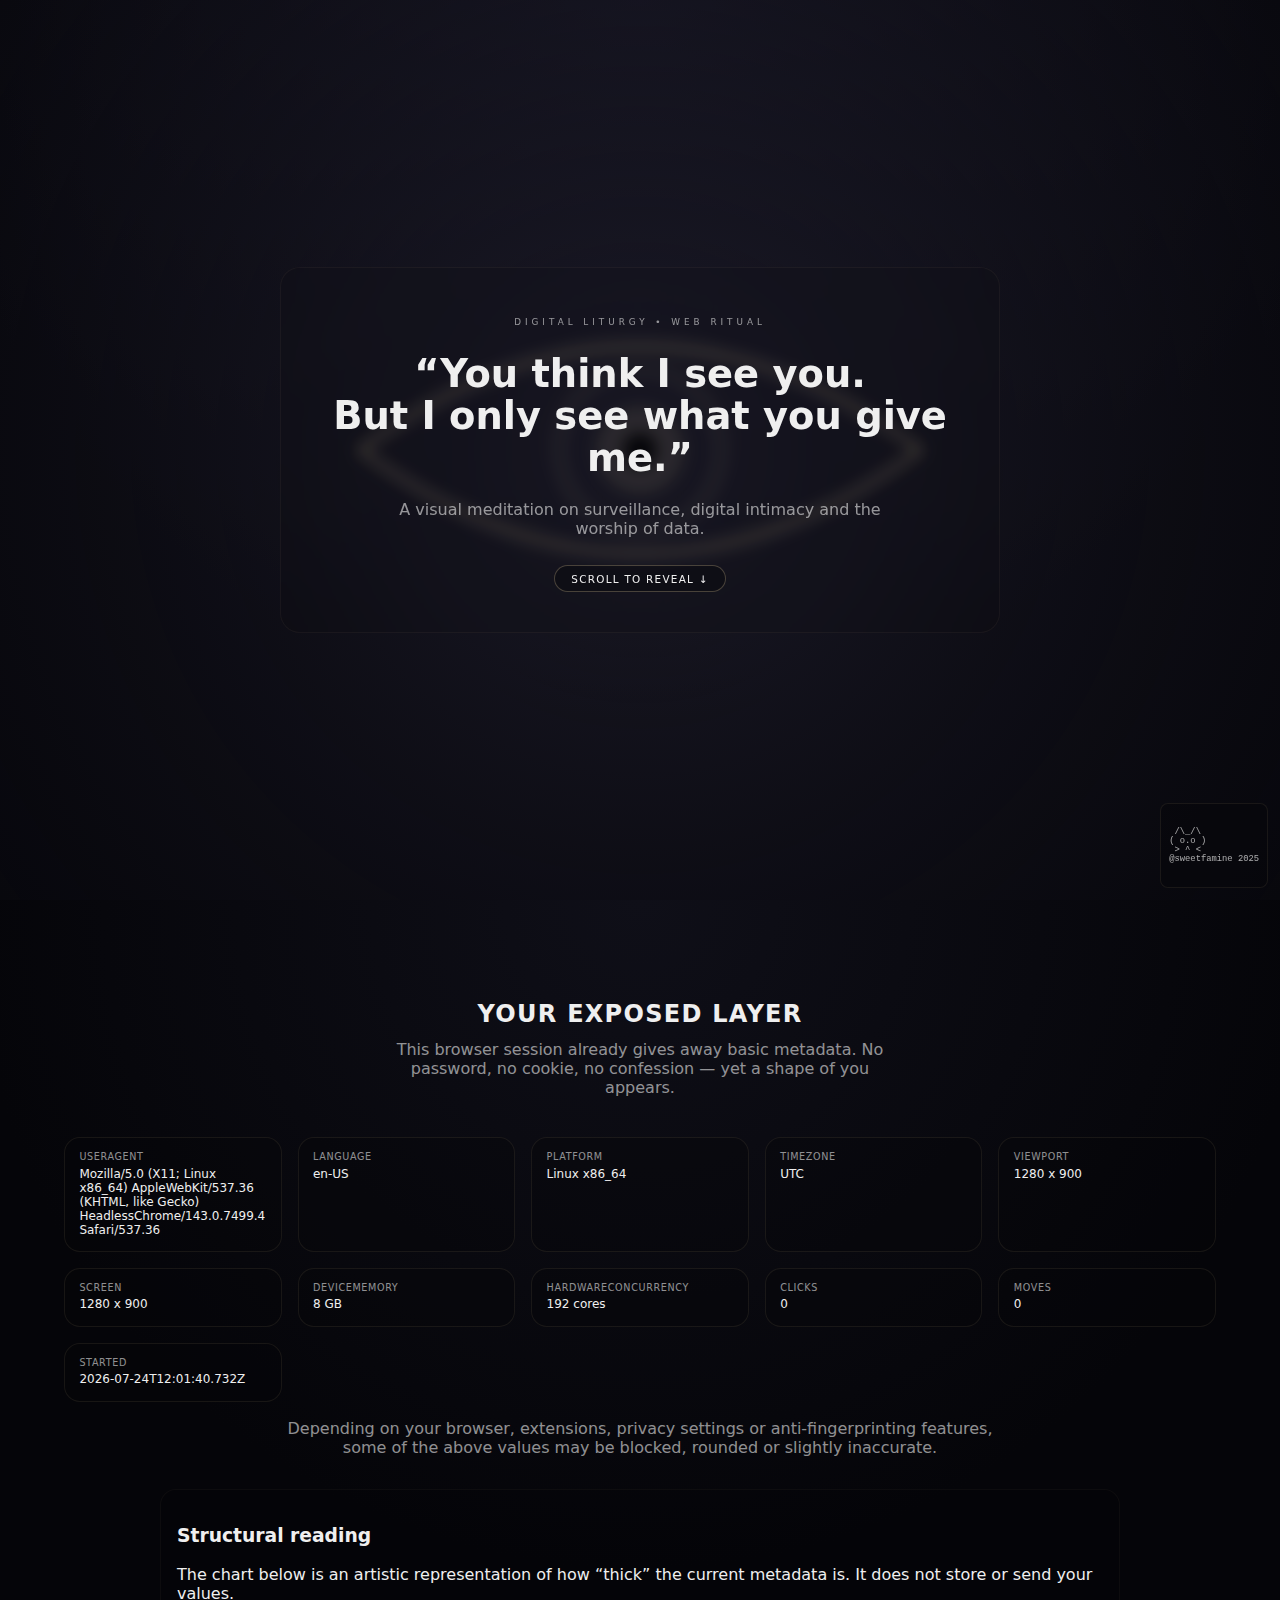
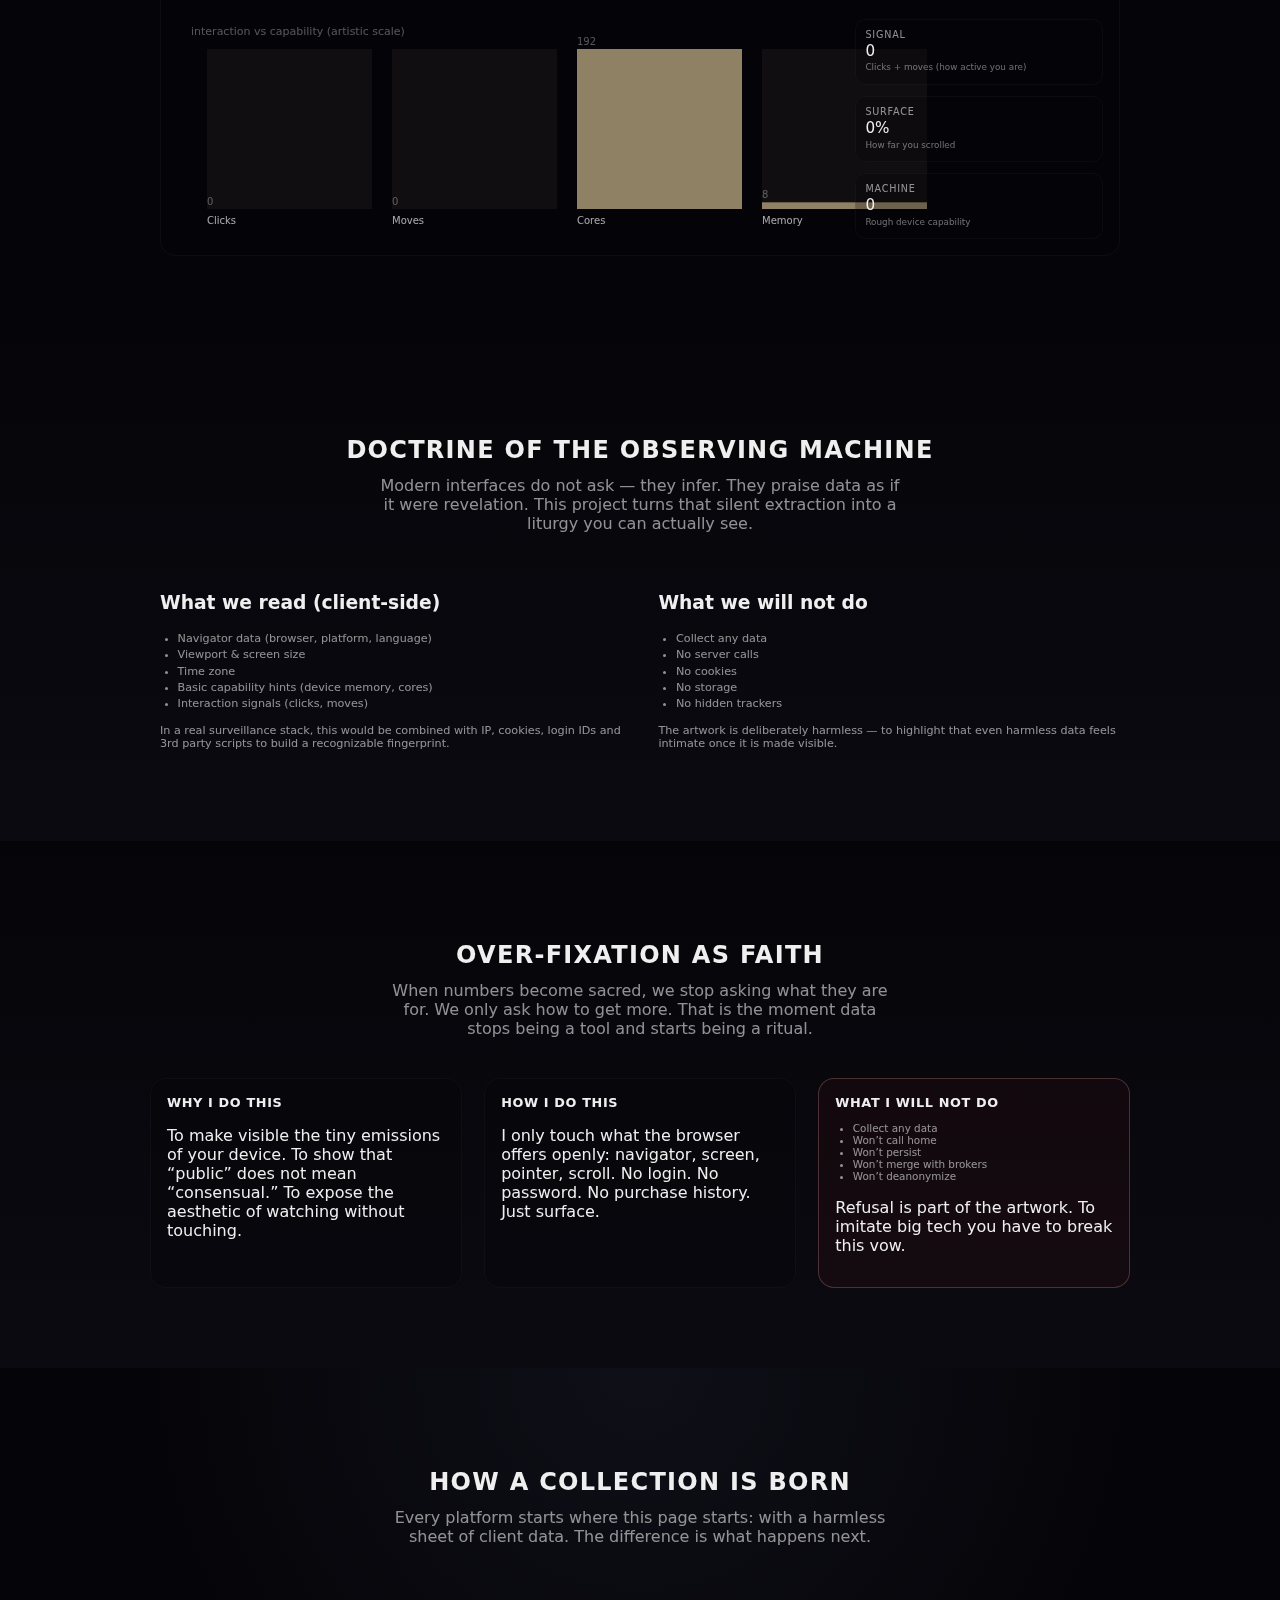
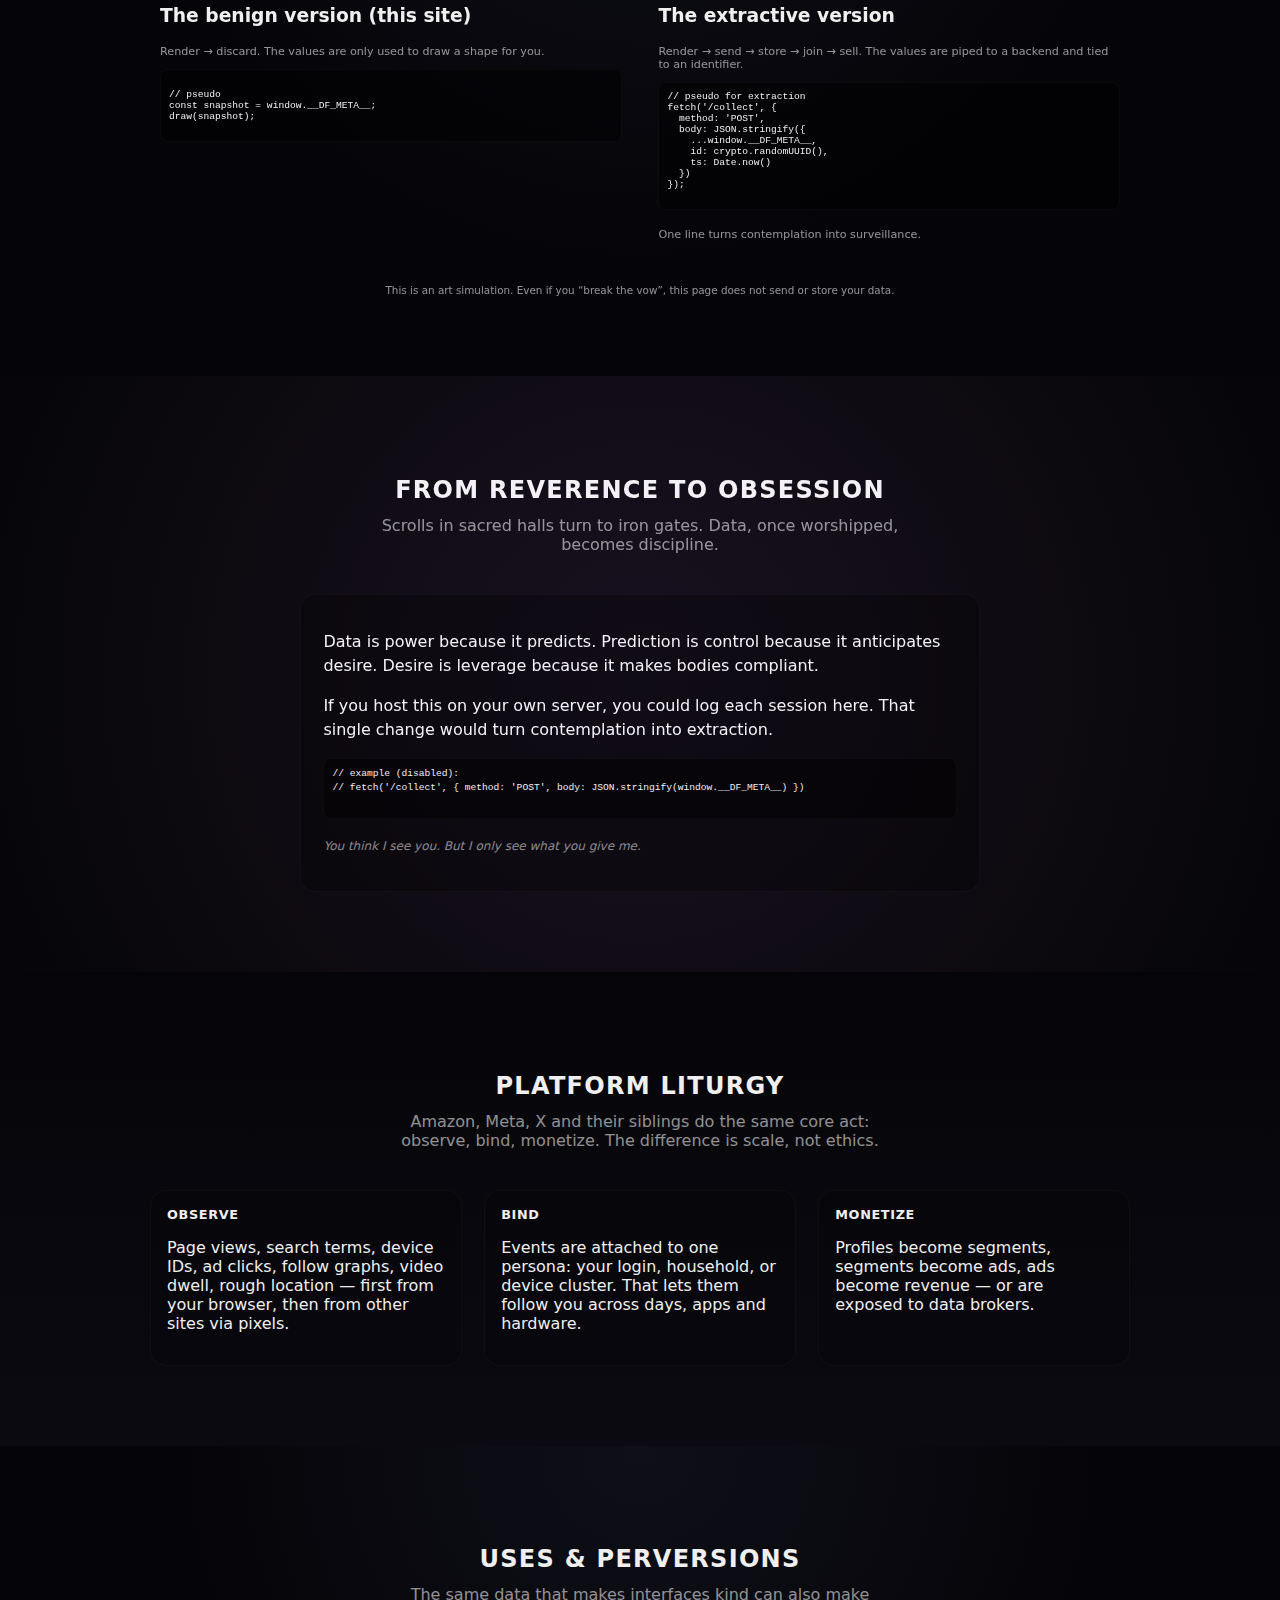
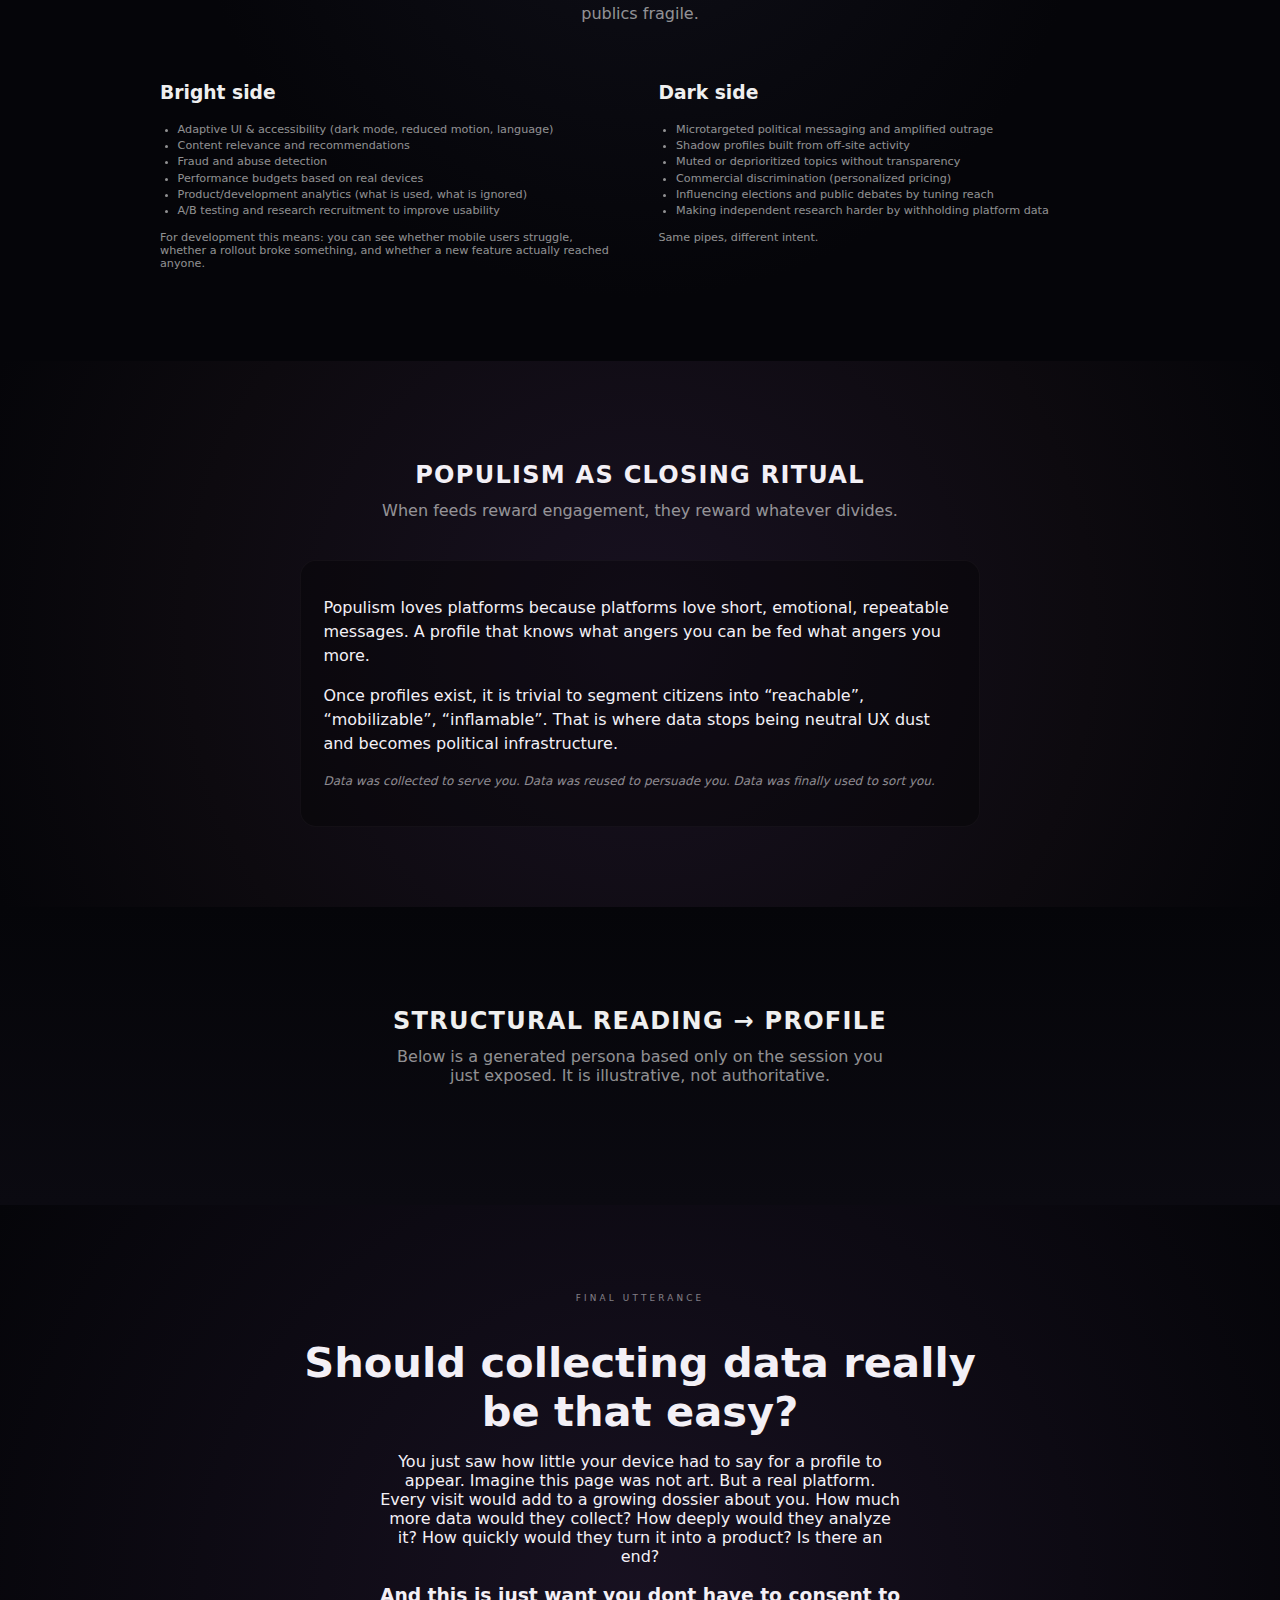
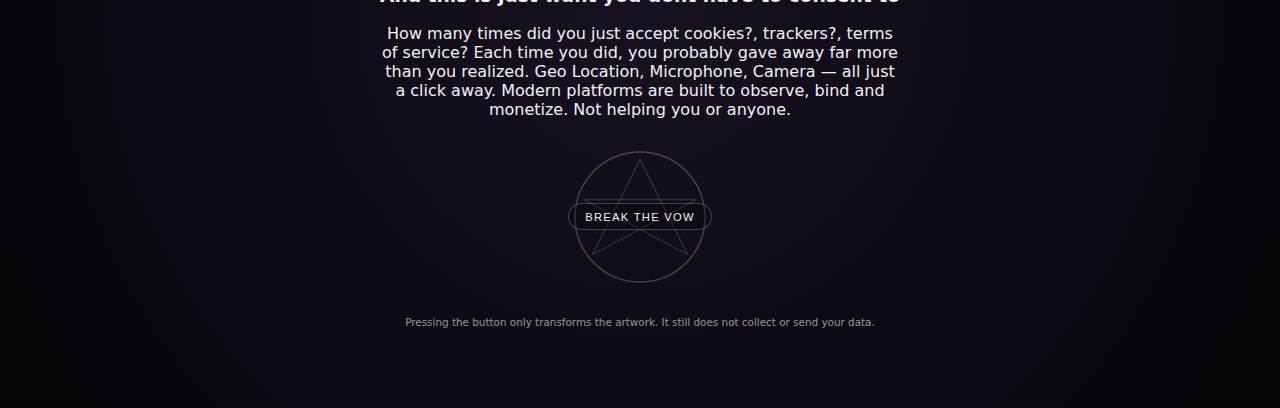
<file: index.html>
<!DOCTYPE html>
<html lang="en">
<head>
  <meta charset="UTF-8" />
  <title>Digital Liturgy ·  The Ritual of Observation</title>
  <meta name="viewport" content="width=device-width, initial-scale=1.0" />
  <link rel="stylesheet" href="styles.css" />
</head>
<body>
  <!-- hero / eye -->
  <header id="hero">
    <canvas id="eye-canvas" aria-hidden="true"></canvas>
    <div class="hero-content">
      <p class="hero-kicker">Digital Liturgy • web ritual</p>
      <h1>“You think I see you.<br>But I only see what you give me.”</h1>
      <p class="hero-sub">
        A visual meditation on surveillance, digital intimacy and the worship of data.
      </p>
      <a href="Digital Liturgy" class="hero-scroll">scroll to reveal ↓</a>
    </div>
  </header>

  <main>
    <!-- exposed data sheet -->
    <section id="Digital Liturgy" class="section section-light">
      <div class="section-header">
        <h2>Your exposed layer</h2>
        <p>
          This browser session already gives away basic metadata. No password, no cookie, no confession —
          yet a shape of you appears.
        </p>
      </div>

      <div id="data-grid" class="data-grid">
        <!-- script.js produces the data-grid-->
      </div>

      <!-- disclaimer, Its just a art project -->
      <p class="small exposed-note">
        Depending on your browser, extensions, privacy settings or anti-fingerprinting features,
        some of the above values may be blocked, rounded or slightly inaccurate.
      </p>

      <!-- showing the data-masses that are collected with a stylised graphic
       also extendet with each new data point -->
      <div class="viz-wrap">
        <h3>Structural reading</h3>
        <p class="small">
          The chart below is an artistic representation of how “thick” the current metadata is.
          It does not store or send your values.
        </p>
        <div class="viz-row">
          <canvas id="data-viz" width="800" height="220"></canvas>
          <div class="viz-keys">
            <div class="viz-key" id="key-signal">
              <span class="vk-title">Signal</span>
              <span class="vk-value">0</span>
              <span class="vk-desc">Clicks + moves (how active you are)</span>
            </div>
            <div class="viz-key" id="key-surface">
              <span class="vk-title">Surface</span>
              <span class="vk-value">0%</span>
              <span class="vk-desc">How far you scrolled</span>
            </div>
            <div class="viz-key" id="key-machine">
              <span class="vk-title">Machine</span>
              <span class="vk-value">0</span>
              <span class="vk-desc">Rough device capability</span>
            </div>
          </div>
        </div>
      </div>
    </section>

    <!-- Doctrine; Why am i doig this and how -->
    <section id="explanation" class="section section-mid">
      <div class="section-header">
        <h2>Doctrine of the observing machine</h2>
        <p>
          Modern interfaces do not ask — they infer. They praise data as if it were revelation.
          This project turns that silent extraction into a liturgy you can actually see.
        </p>
      </div>
      <div class="two-col">
        <div>
          <h3>What we read (client-side)</h3>
          <ul>
            <li>Navigator data (browser, platform, language)</li>
            <li>Viewport &amp; screen size</li>
            <li>Time zone</li>
            <li>Basic capability hints (device memory, cores)</li>
            <li>Interaction signals (clicks, moves)</li>
          </ul>
          <p class="small">
            In a real surveillance stack, this would be combined with IP, cookies, login IDs and 3rd party scripts
            to build a recognizable fingerprint.
          </p>
        </div>
        <div>
          <h3>What we will not do</h3>
          <ul>
            <li>Collect any data</li>
            <li>No server calls</li>
            <li>No cookies</li>
            <li>No storage</li>
            <li>No hidden trackers</li>
          </ul>
          <p class="small">
            The artwork is deliberately harmless — to highlight that even harmless data feels intimate
            once it is made visible.
          </p>
        </div>
      </div>
    </section>

    <!-- Over Fixation as faith, showing how data went from helping to just collecting -->
    <section id="data-faith" class="section section-mid">
      <div class="section-header">
        <h2>Over-fixation as faith</h2>
        <p>
          When numbers become sacred, we stop asking what they are for. We only ask how to get more.
          That is the moment data stops being a tool and starts being a ritual.
        </p>
      </div>
      <div class="doctrine-grid">
        <article class="doctrine-card">
          <h3>Why I do this</h3>
          <p>
            To make visible the tiny emissions of your device. To show that “public” does not mean “consensual.”
            To expose the aesthetic of watching without touching.
          </p>
        </article>
        <article class="doctrine-card">
          <h3>How I do this</h3>
          <p>
            I only touch what the browser offers openly: navigator, screen, pointer, scroll.
            No login. No password. No purchase history. Just surface.
          </p>
        </article>
        <article class="doctrine-card doctrine-danger">
          <h3>What I will not do</h3>
          <ul>
            <li>Collect any data</li>
            <li>Won’t call home</li>
            <li>Won’t persist</li>
            <li>Won’t merge with brokers</li>
            <li>Won’t deanonymize</li>
          </ul>
          <p class="small">
            Refusal is part of the artwork. To imitate big tech you have to break this vow.
          </p>
        </article>
      </div>
    </section>

    <!-- how a collection is born, at the example of a big socialmedia company -->
    <section id="collection" class="section section-light">
      <div id="vow-banner" class="vow-banner hidden">
        ⚠️ The vow is broken. Observation has become extraction. (This is still an art simulation; no data is sent.)
      </div>

      <div class="section-header">
        <h2>How a collection is born</h2>
        <p>
          Every platform starts where this page starts: with a harmless sheet of client data.
          The difference is what happens next.
        </p>
      </div>
      <div class="two-col">
        <div>
          <h3 id="benign-title">The benign version (this site)</h3>
          <p class="small" id="benign-desc">
            Render → discard. The values are only used to draw a shape for you.
          </p>
          <pre class="code-block" id="code-snippet">
            <!-- pseudo code for theroreticall extraction-->
// pseudo
const snapshot = window.__DF_META__;
draw(snapshot);
          </pre>
        </div>
        <div>
          <h3 id="extractive-title">The extractive version</h3>
          <p class="small" id="extractive-desc">
            Render → send → store → join → sell. The values are piped to a backend and tied to an identifier.
          </p>
          <pre class="code-block" id="extractive-code">
// pseudo for extraction
fetch('/collect', {
  method: 'POST',
  body: JSON.stringify({
    ...window.__DF_META__,
    id: crypto.randomUUID(),
    ts: Date.now()
  })
});
          </pre>
          <p class="small">
            One line turns contemplation into surveillance.
          </p>
        </div>
      </div>

      <!-- art disclaimer; I do not track or do anything -->
      <p id="art-disclaimer" class="small art-disclaimer">
        This is an art simulation. Even if you “break the vow”, this page does not send or store your data.
      </p>
    </section>

    <!-- From reverence to obsession;the change in mentality -->
    <section id="descent" class="section section-dark">
      <div class="section-header">
        <h2>From reverence to obsession</h2>
        <p>
          Scrolls in sacred halls turn to iron gates.
          Data, once worshipped, becomes discipline.
        </p>
      </div>
      <div class="gothic-block">
        <p>
          Data is power because it predicts.
          Prediction is control because it anticipates desire.
          Desire is leverage because it makes bodies compliant.
        </p>
        <p class="small">
          If you host this on your own server, you could log each session here.
          That single change would turn contemplation into extraction.
        </p>
        <pre class="code-block">
// example (disabled):
// fetch('/collect', { method: 'POST', body: JSON.stringify(window.__DF_META__) })
        </pre>
        <p class="foot">
          You think I see you.
          But I only see what you give me.
        </p>
      </div>
    </section>

    <!-- platform liturgy, data as a faith and obsession-->
    <section id="platforms" class="section section-mid">
      <div class="section-header">
        <h2>Platform liturgy</h2>
        <p>
          Amazon, Meta, X and their siblings do the same core act: observe, bind, monetize.
          The difference is scale, not ethics.
        </p>
      </div>
      <div class="doctrine-grid">
        <article class="doctrine-card">
          <h3>Observe</h3>
          <p class="small">
            Page views, search terms, device IDs, ad clicks, follow graphs, video dwell, rough location —
            first from your browser, then from other sites via pixels.
          </p>
        </article>
        <article class="doctrine-card">
          <h3>Bind</h3>
          <p class="small">
            Events are attached to one persona: your login, household, or device cluster. That lets them follow you
            across days, apps and hardware.
          </p>
        </article>
        <article class="doctrine-card">
          <h3>Monetize</h3>
          <p class="small">
            Profiles become segments, segments become ads, ads become revenue — or are exposed to data brokers.
          </p>
        </article>
      </div>
    </section>

    <!-- uses & perversions -->
    <section id="impact" class="section section-light">
      <div class="section-header">
        <h2>Uses &amp; perversions</h2>
        <p>
          The same data that makes interfaces kind can also make publics fragile.
        </p>
      </div>
      <div class="two-col">
        <div>
          <h3>Bright side</h3>
          <ul>
            <li>Adaptive UI & accessibility (dark mode, reduced motion, language)</li>
            <li>Content relevance and recommendations</li>
            <li>Fraud and abuse detection</li>
            <li>Performance budgets based on real devices</li>
            <li>Product/development analytics (what is used, what is ignored)</li>
            <li>A/B testing and research recruitment to improve usability</li>
          </ul>
          <p class="small">
            For development this means: you can see whether mobile users struggle, whether a rollout broke something,
            and whether a new feature actually reached anyone.
          </p>
        </div>
        <div>
          <h3>Dark side</h3>
          <ul>
            <li>Microtargeted political messaging and amplified outrage</li>
            <li>Shadow profiles built from off-site activity</li>
            <li>Muted or deprioritized topics without transparency</li>
            <li>Commercial discrimination (personalized pricing)</li>
            <li>Influencing elections and public debates by tuning reach</li>
            <li>Making independent research harder by withholding platform data</li>
          </ul>
          <p class="small">
            Same pipes, different intent.
          </p>
        </div>
      </div>
    </section>

    <!-- populismus; data in user & conclusion on modern data collection -->
    <section id="populism" class="section section-dark">
      <div class="section-header">
        <h2>Populism as closing ritual</h2>
        <p>
          When feeds reward engagement, they reward whatever divides.
        </p>
      </div>
      <div class="gothic-block">
        <p>
          Populism loves platforms because platforms love short, emotional, repeatable messages.
          A profile that knows what angers you can be fed what angers you more.
        </p>
        <p>
          Once profiles exist, it is trivial to segment citizens into “reachable”, “mobilizable”, “inflamable”.
          That is where data stops being neutral UX dust and becomes political infrastructure.
        </p>
        <p class="foot">
          Data was collected to serve you.
          Data was reused to persuade you.
          Data was finally used to sort you.
        </p>
      </div>
    </section>

    <!-- structual reading → creating a simple user profile -->
    <section id="profile" class="section section-mid">
      <div class="section-header">
        <h2>Structural reading → profile</h2>
        <p class="small">
          Below is a generated persona based only on the session you just exposed. It is illustrative, not authoritative.
        </p>
      </div>
      <div id="profile-grid" class="profile-grid">
        <!-- user profile generated by the script.js -->
      </div>
    </section>

    <!-- coda / the ending -->
    <section id="coda" class="section section-dark coda-section">
      <div class="coda-inner">
        <p class="coda-kicker">final utterance</p>
        <h2>Should collecting data really be that easy?</h2>
        <p class="small">
          You just saw how little your device had to say for a profile to appear.
          Imagine this page was not art. But a real platform. Every visit would add to a growing dossier about you.
          How much more data would they collect? How deeply would they analyze it?
          How quickly would they turn it into a product? Is there an end?
        </p>
        <h3> And this is just want you dont have to consent to</h3>
        <p class="small">
          How many times did you just accept cookies?, trackers?, terms of service?
          Each time you did, you probably gave away far more than you realized.

          Geo Location, Microphone, Camera — all just a click away.
          Modern platforms are built to observe, bind and monetize. Not helping you or anyone.
        </p>
      </div>

      <!-- break the vow; breaking the thin layer of security -->
      <div class="vow-ritual" aria-label="ritual toggle">
        <div class="vow-sigil">
          <svg class="sigil-lines" viewBox="0 0 120 120" aria-hidden="true">
            <circle cx="60" cy="60" r="52" stroke="rgba(249,225,167,0.25)" stroke-width="1.2" fill="none" />
            <path d="M22 90 L60 14 L98 90 L15 46 H105 Z"
                  stroke="rgba(249,225,167,0.15)" stroke-width="1.1" fill="none" />
          </svg>
          <button id="break-vow" class="vow-btn"> Break the vow</button>
        </div>
      </div>
      <p class="small art-disclaimer" style="margin-top:1.5rem;">
        Pressing the button only transforms the artwork. It still does not collect or send your data.
      </p>
    </section>
  </main>

  <!-- follower eye -->
  <canvas id="follower-eye" width="140" height="140" aria-hidden="true"></canvas>

  <!-- s.f watermark -->
  <div class="df-watermark" aria-label="artist watermark">
    <pre id="wm-cat"> /\_/\
( o.o )
 > ^ <
@sweetfamine 2025</pre>
  </div>

  <script src="script.js"></script>
</body>
</html>
</file>
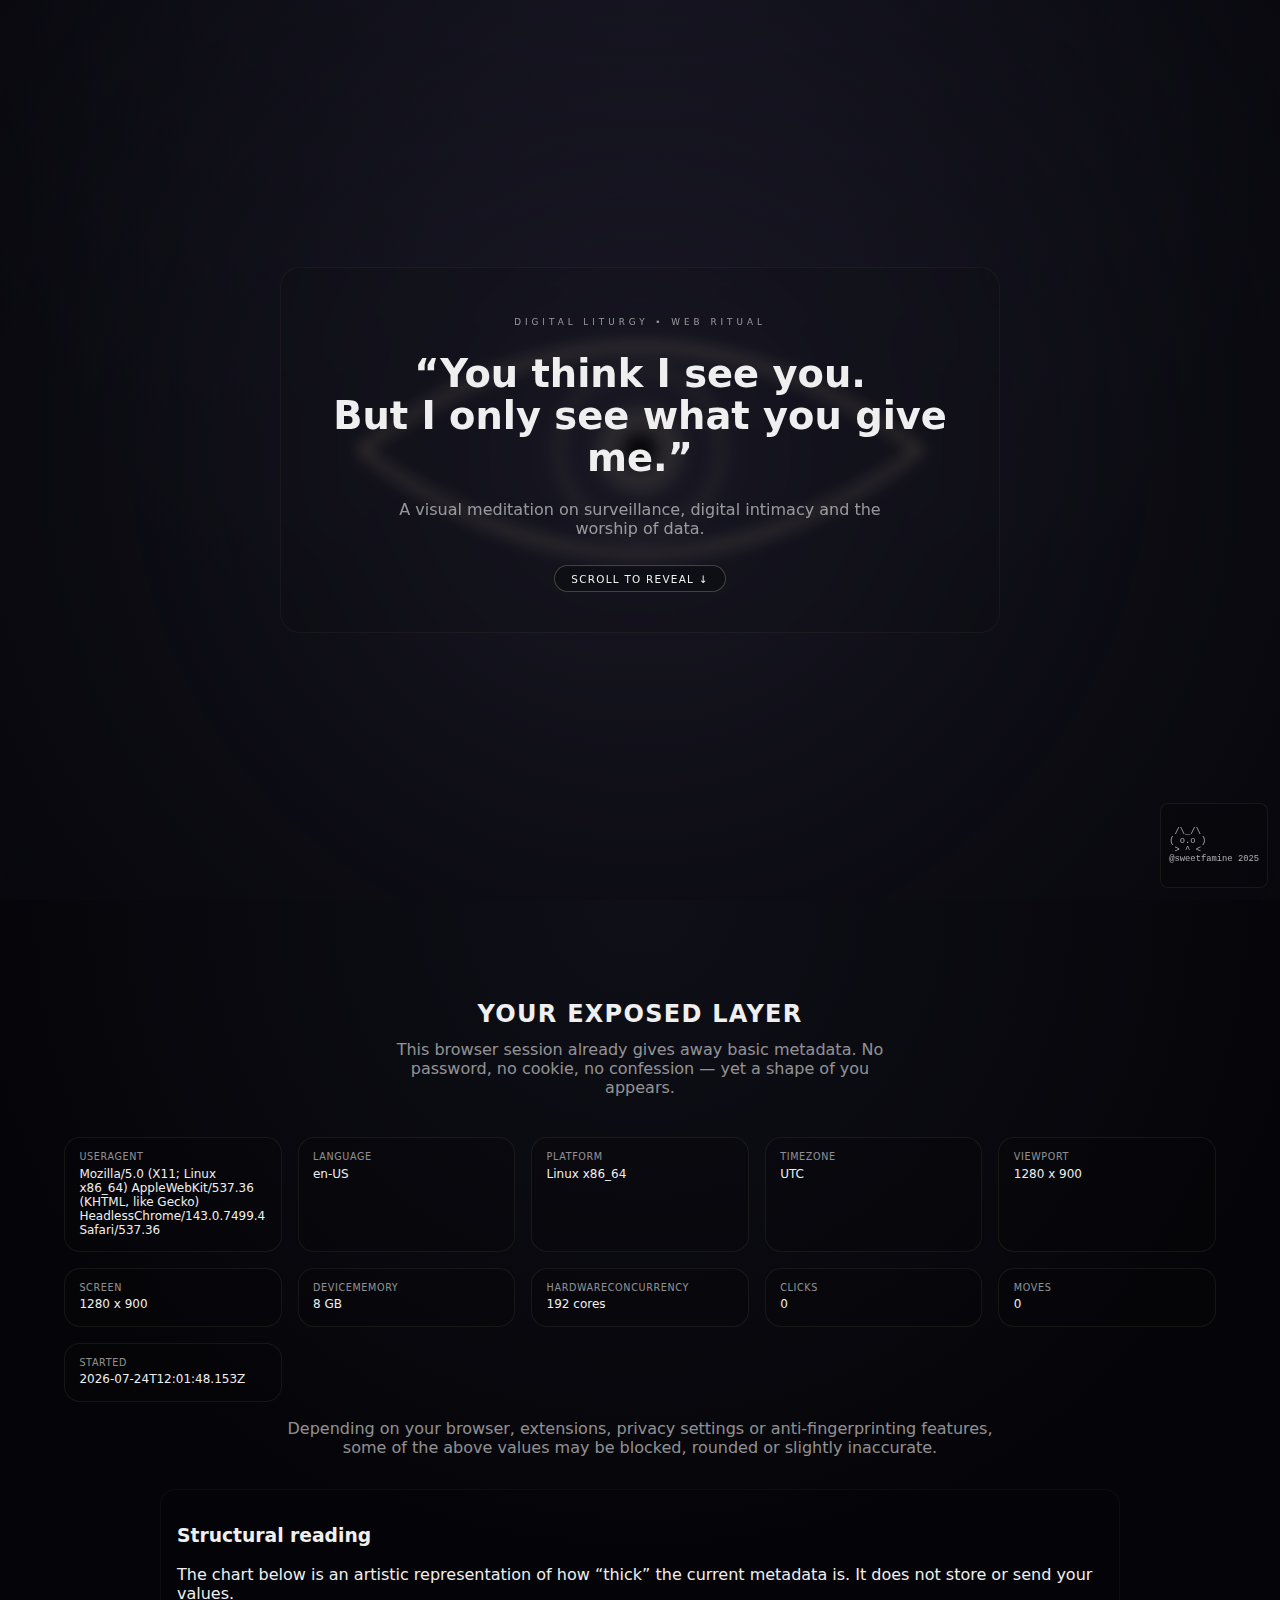
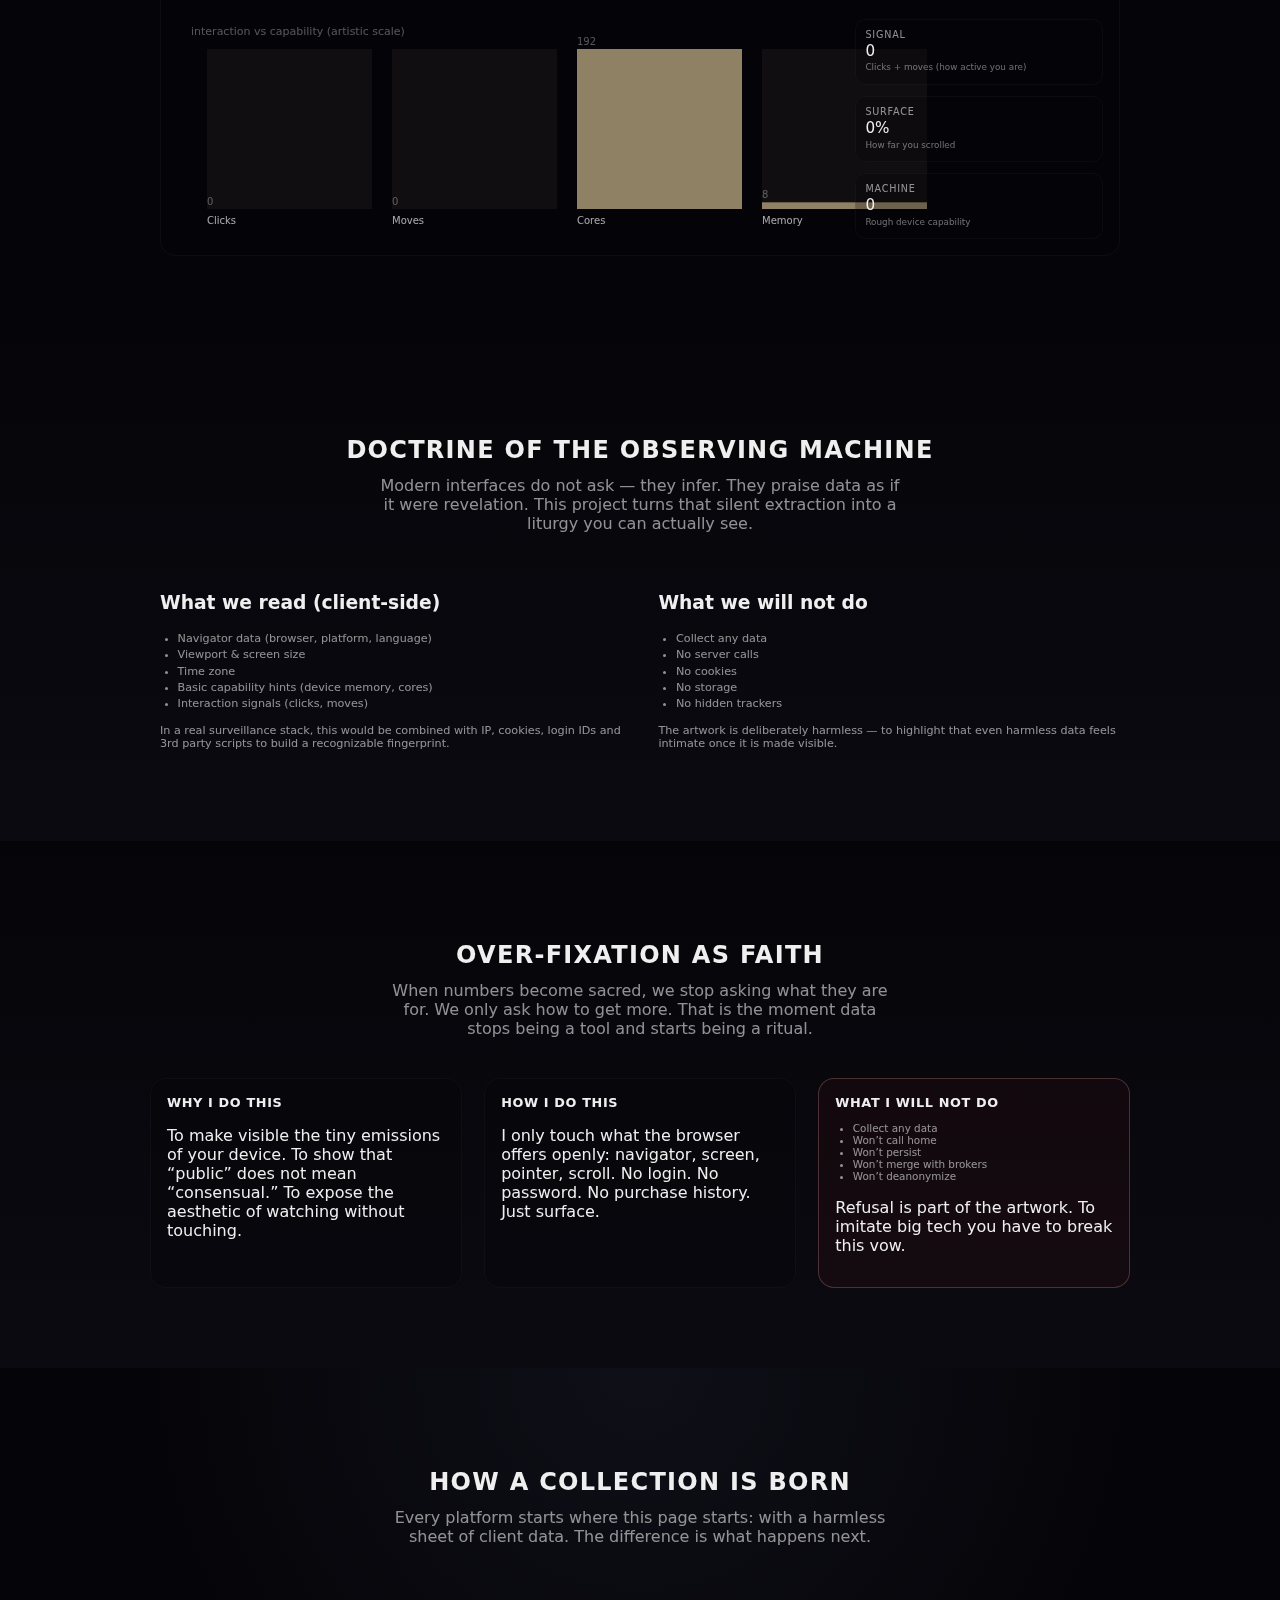
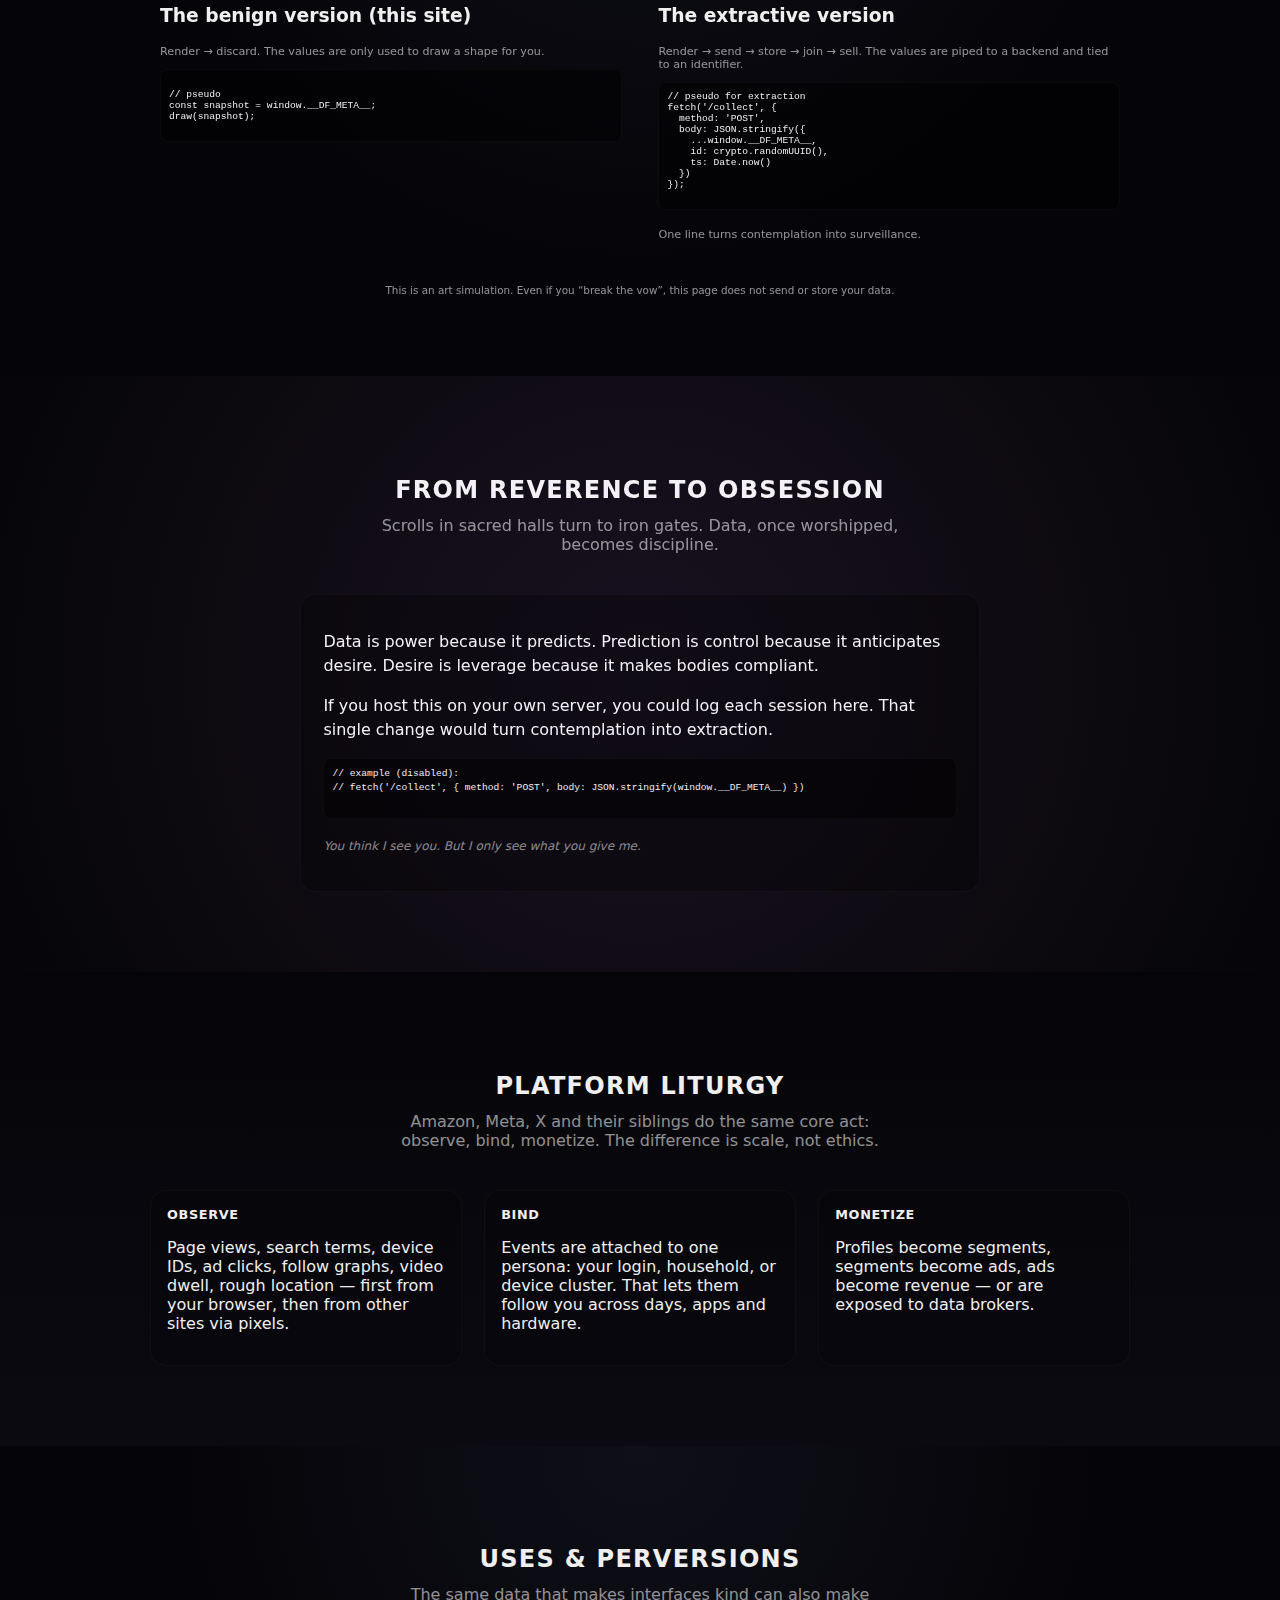
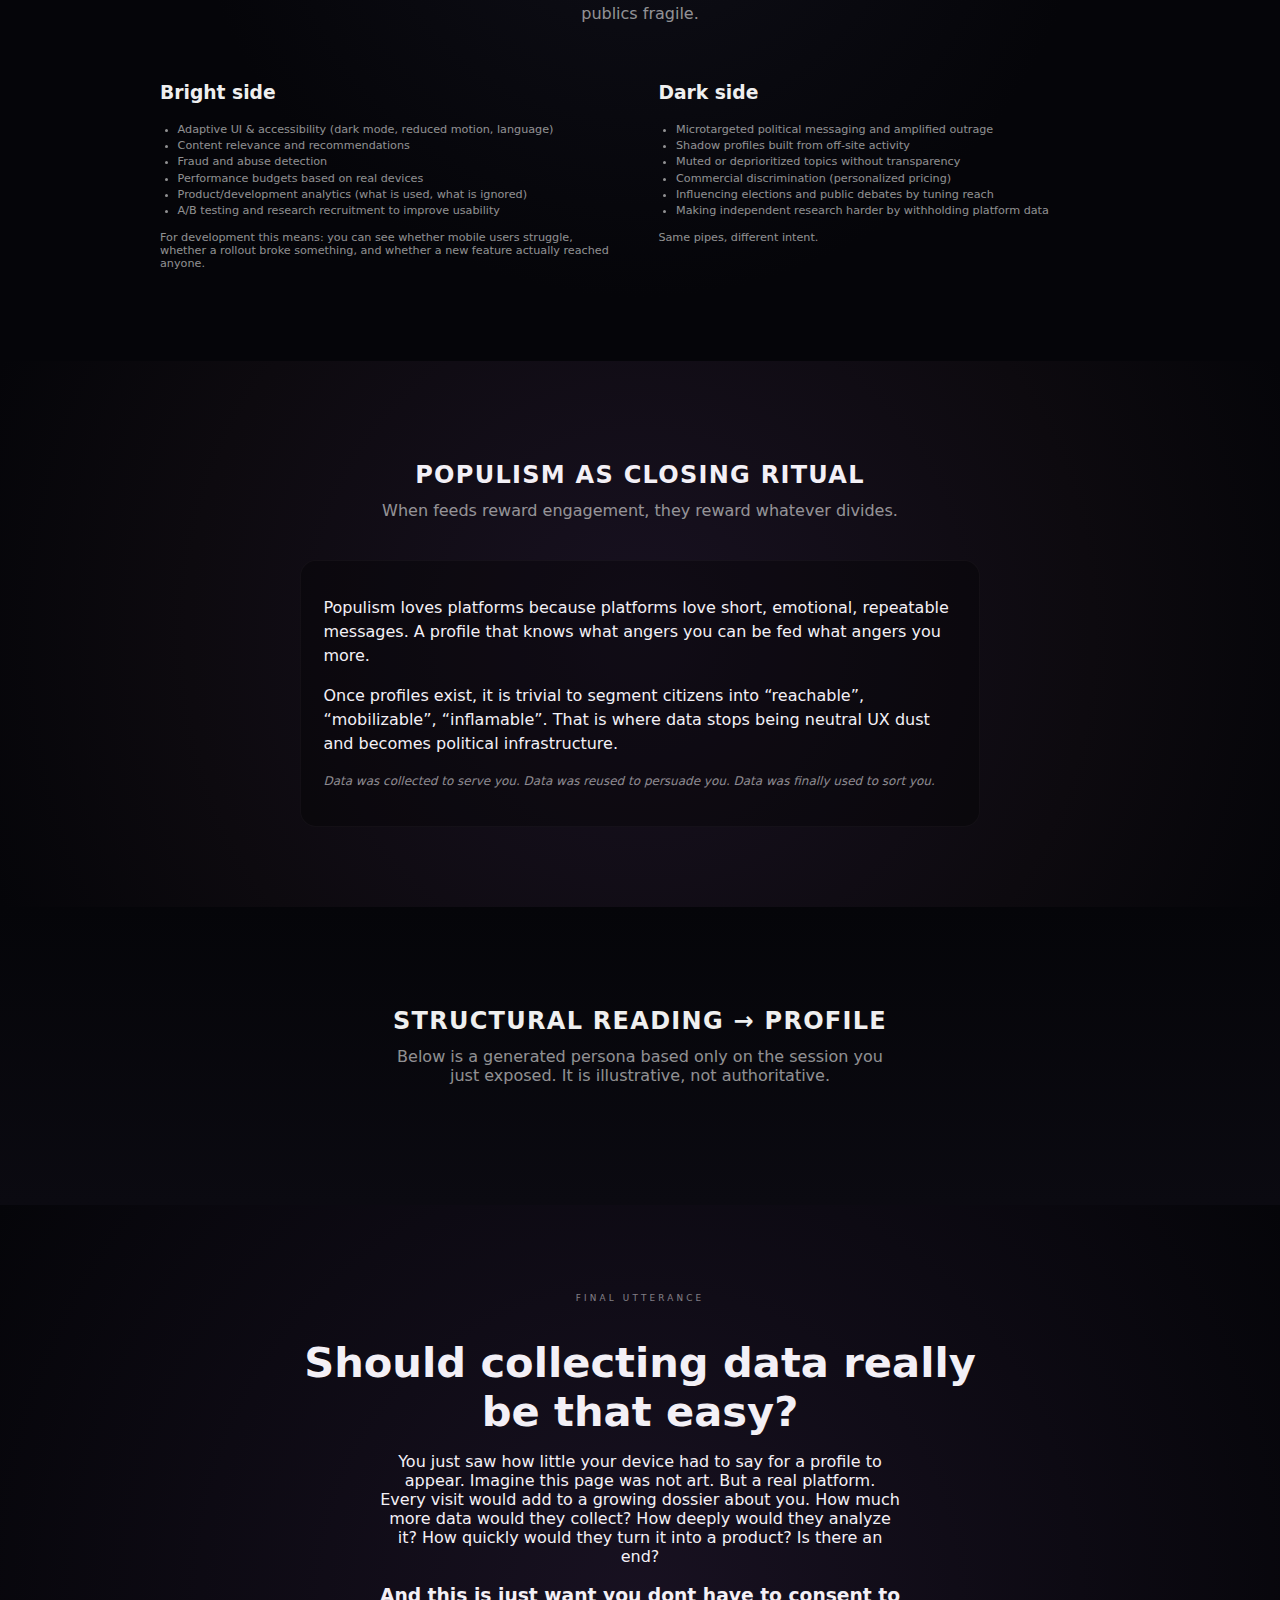
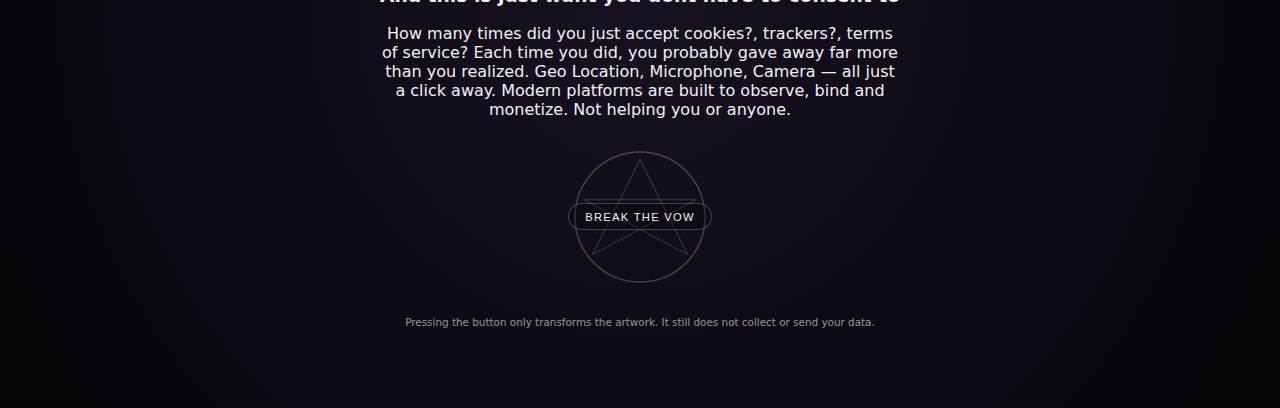
<file: digital_liturgy.html>
<!DOCTYPE html>
<html lang="en">
<head>
  <meta charset="UTF-8" />
  <title>Digital Liturgy ·  The Ritual of Observation</title>
  <meta name="viewport" content="width=device-width, initial-scale=1.0" />
  <link rel="stylesheet" href="styles.css" />
</head>
<body>
  <!-- hero / eye -->
  <header id="hero">
    <canvas id="eye-canvas" aria-hidden="true"></canvas>
    <div class="hero-content">
      <p class="hero-kicker">Digital Liturgy • web ritual</p>
      <h1>“You think I see you.<br>But I only see what you give me.”</h1>
      <p class="hero-sub">
        A visual meditation on surveillance, digital intimacy and the worship of data.
      </p>
      <a href="Digital Liturgy" class="hero-scroll">scroll to reveal ↓</a>
    </div>
  </header>

  <main>
    <!-- exposed data sheet -->
    <section id="Digital Liturgy" class="section section-light">
      <div class="section-header">
        <h2>Your exposed layer</h2>
        <p>
          This browser session already gives away basic metadata. No password, no cookie, no confession —
          yet a shape of you appears.
        </p>
      </div>

      <div id="data-grid" class="data-grid">
        <!-- script.js produces the data-grid-->
      </div>

      <!-- disclaimer, Its just a art project -->
      <p class="small exposed-note">
        Depending on your browser, extensions, privacy settings or anti-fingerprinting features,
        some of the above values may be blocked, rounded or slightly inaccurate.
      </p>

      <!-- showing the data-masses that are collected with a stylised graphic
       also extendet with each new data point -->
      <div class="viz-wrap">
        <h3>Structural reading</h3>
        <p class="small">
          The chart below is an artistic representation of how “thick” the current metadata is.
          It does not store or send your values.
        </p>
        <div class="viz-row">
          <canvas id="data-viz" width="800" height="220"></canvas>
          <div class="viz-keys">
            <div class="viz-key" id="key-signal">
              <span class="vk-title">Signal</span>
              <span class="vk-value">0</span>
              <span class="vk-desc">Clicks + moves (how active you are)</span>
            </div>
            <div class="viz-key" id="key-surface">
              <span class="vk-title">Surface</span>
              <span class="vk-value">0%</span>
              <span class="vk-desc">How far you scrolled</span>
            </div>
            <div class="viz-key" id="key-machine">
              <span class="vk-title">Machine</span>
              <span class="vk-value">0</span>
              <span class="vk-desc">Rough device capability</span>
            </div>
          </div>
        </div>
      </div>
    </section>

    <!-- Doctrine; Why am i doig this and how -->
    <section id="explanation" class="section section-mid">
      <div class="section-header">
        <h2>Doctrine of the observing machine</h2>
        <p>
          Modern interfaces do not ask — they infer. They praise data as if it were revelation.
          This project turns that silent extraction into a liturgy you can actually see.
        </p>
      </div>
      <div class="two-col">
        <div>
          <h3>What we read (client-side)</h3>
          <ul>
            <li>Navigator data (browser, platform, language)</li>
            <li>Viewport &amp; screen size</li>
            <li>Time zone</li>
            <li>Basic capability hints (device memory, cores)</li>
            <li>Interaction signals (clicks, moves)</li>
          </ul>
          <p class="small">
            In a real surveillance stack, this would be combined with IP, cookies, login IDs and 3rd party scripts
            to build a recognizable fingerprint.
          </p>
        </div>
        <div>
          <h3>What we will not do</h3>
          <ul>
            <li>Collect any data</li>
            <li>No server calls</li>
            <li>No cookies</li>
            <li>No storage</li>
            <li>No hidden trackers</li>
          </ul>
          <p class="small">
            The artwork is deliberately harmless — to highlight that even harmless data feels intimate
            once it is made visible.
          </p>
        </div>
      </div>
    </section>

    <!-- Over Fixation as faith, showing how data went from helping to just collecting -->
    <section id="data-faith" class="section section-mid">
      <div class="section-header">
        <h2>Over-fixation as faith</h2>
        <p>
          When numbers become sacred, we stop asking what they are for. We only ask how to get more.
          That is the moment data stops being a tool and starts being a ritual.
        </p>
      </div>
      <div class="doctrine-grid">
        <article class="doctrine-card">
          <h3>Why I do this</h3>
          <p>
            To make visible the tiny emissions of your device. To show that “public” does not mean “consensual.”
            To expose the aesthetic of watching without touching.
          </p>
        </article>
        <article class="doctrine-card">
          <h3>How I do this</h3>
          <p>
            I only touch what the browser offers openly: navigator, screen, pointer, scroll.
            No login. No password. No purchase history. Just surface.
          </p>
        </article>
        <article class="doctrine-card doctrine-danger">
          <h3>What I will not do</h3>
          <ul>
            <li>Collect any data</li>
            <li>Won’t call home</li>
            <li>Won’t persist</li>
            <li>Won’t merge with brokers</li>
            <li>Won’t deanonymize</li>
          </ul>
          <p class="small">
            Refusal is part of the artwork. To imitate big tech you have to break this vow.
          </p>
        </article>
      </div>
    </section>

    <!-- how a collection is born, at the example of a big socialmedia company -->
    <section id="collection" class="section section-light">
      <div id="vow-banner" class="vow-banner hidden">
        ⚠️ The vow is broken. Observation has become extraction. (This is still an art simulation; no data is sent.)
      </div>

      <div class="section-header">
        <h2>How a collection is born</h2>
        <p>
          Every platform starts where this page starts: with a harmless sheet of client data.
          The difference is what happens next.
        </p>
      </div>
      <div class="two-col">
        <div>
          <h3 id="benign-title">The benign version (this site)</h3>
          <p class="small" id="benign-desc">
            Render → discard. The values are only used to draw a shape for you.
          </p>
          <pre class="code-block" id="code-snippet">
            <!-- pseudo code for theroreticall extraction-->
// pseudo
const snapshot = window.__DF_META__;
draw(snapshot);
          </pre>
        </div>
        <div>
          <h3 id="extractive-title">The extractive version</h3>
          <p class="small" id="extractive-desc">
            Render → send → store → join → sell. The values are piped to a backend and tied to an identifier.
          </p>
          <pre class="code-block" id="extractive-code">
// pseudo for extraction
fetch('/collect', {
  method: 'POST',
  body: JSON.stringify({
    ...window.__DF_META__,
    id: crypto.randomUUID(),
    ts: Date.now()
  })
});
          </pre>
          <p class="small">
            One line turns contemplation into surveillance.
          </p>
        </div>
      </div>

      <!-- art disclaimer; I do not track or do anything -->
      <p id="art-disclaimer" class="small art-disclaimer">
        This is an art simulation. Even if you “break the vow”, this page does not send or store your data.
      </p>
    </section>

    <!-- From reverence to obsession;the change in mentality -->
    <section id="descent" class="section section-dark">
      <div class="section-header">
        <h2>From reverence to obsession</h2>
        <p>
          Scrolls in sacred halls turn to iron gates.
          Data, once worshipped, becomes discipline.
        </p>
      </div>
      <div class="gothic-block">
        <p>
          Data is power because it predicts.
          Prediction is control because it anticipates desire.
          Desire is leverage because it makes bodies compliant.
        </p>
        <p class="small">
          If you host this on your own server, you could log each session here.
          That single change would turn contemplation into extraction.
        </p>
        <pre class="code-block">
// example (disabled):
// fetch('/collect', { method: 'POST', body: JSON.stringify(window.__DF_META__) })
        </pre>
        <p class="foot">
          You think I see you.
          But I only see what you give me.
        </p>
      </div>
    </section>

    <!-- platform liturgy, data as a faith and obsession-->
    <section id="platforms" class="section section-mid">
      <div class="section-header">
        <h2>Platform liturgy</h2>
        <p>
          Amazon, Meta, X and their siblings do the same core act: observe, bind, monetize.
          The difference is scale, not ethics.
        </p>
      </div>
      <div class="doctrine-grid">
        <article class="doctrine-card">
          <h3>Observe</h3>
          <p class="small">
            Page views, search terms, device IDs, ad clicks, follow graphs, video dwell, rough location —
            first from your browser, then from other sites via pixels.
          </p>
        </article>
        <article class="doctrine-card">
          <h3>Bind</h3>
          <p class="small">
            Events are attached to one persona: your login, household, or device cluster. That lets them follow you
            across days, apps and hardware.
          </p>
        </article>
        <article class="doctrine-card">
          <h3>Monetize</h3>
          <p class="small">
            Profiles become segments, segments become ads, ads become revenue — or are exposed to data brokers.
          </p>
        </article>
      </div>
    </section>

    <!-- uses & perversions -->
    <section id="impact" class="section section-light">
      <div class="section-header">
        <h2>Uses &amp; perversions</h2>
        <p>
          The same data that makes interfaces kind can also make publics fragile.
        </p>
      </div>
      <div class="two-col">
        <div>
          <h3>Bright side</h3>
          <ul>
            <li>Adaptive UI & accessibility (dark mode, reduced motion, language)</li>
            <li>Content relevance and recommendations</li>
            <li>Fraud and abuse detection</li>
            <li>Performance budgets based on real devices</li>
            <li>Product/development analytics (what is used, what is ignored)</li>
            <li>A/B testing and research recruitment to improve usability</li>
          </ul>
          <p class="small">
            For development this means: you can see whether mobile users struggle, whether a rollout broke something,
            and whether a new feature actually reached anyone.
          </p>
        </div>
        <div>
          <h3>Dark side</h3>
          <ul>
            <li>Microtargeted political messaging and amplified outrage</li>
            <li>Shadow profiles built from off-site activity</li>
            <li>Muted or deprioritized topics without transparency</li>
            <li>Commercial discrimination (personalized pricing)</li>
            <li>Influencing elections and public debates by tuning reach</li>
            <li>Making independent research harder by withholding platform data</li>
          </ul>
          <p class="small">
            Same pipes, different intent.
          </p>
        </div>
      </div>
    </section>

    <!-- populismus; data in user & conclusion on modern data collection -->
    <section id="populism" class="section section-dark">
      <div class="section-header">
        <h2>Populism as closing ritual</h2>
        <p>
          When feeds reward engagement, they reward whatever divides.
        </p>
      </div>
      <div class="gothic-block">
        <p>
          Populism loves platforms because platforms love short, emotional, repeatable messages.
          A profile that knows what angers you can be fed what angers you more.
        </p>
        <p>
          Once profiles exist, it is trivial to segment citizens into “reachable”, “mobilizable”, “inflamable”.
          That is where data stops being neutral UX dust and becomes political infrastructure.
        </p>
        <p class="foot">
          Data was collected to serve you.
          Data was reused to persuade you.
          Data was finally used to sort you.
        </p>
      </div>
    </section>

    <!-- structual reading → creating a simple user profile -->
    <section id="profile" class="section section-mid">
      <div class="section-header">
        <h2>Structural reading → profile</h2>
        <p class="small">
          Below is a generated persona based only on the session you just exposed. It is illustrative, not authoritative.
        </p>
      </div>
      <div id="profile-grid" class="profile-grid">
        <!-- user profile generated by the script.js -->
      </div>
    </section>

    <!-- coda / the ending -->
    <section id="coda" class="section section-dark coda-section">
      <div class="coda-inner">
        <p class="coda-kicker">final utterance</p>
        <h2>Should collecting data really be that easy?</h2>
        <p class="small">
          You just saw how little your device had to say for a profile to appear.
          Imagine this page was not art. But a real platform. Every visit would add to a growing dossier about you.
          How much more data would they collect? How deeply would they analyze it?
          How quickly would they turn it into a product? Is there an end?
        </p>
        <h3> And this is just want you dont have to consent to</h3>
        <p class="small">
          How many times did you just accept cookies?, trackers?, terms of service?
          Each time you did, you probably gave away far more than you realized.

          Geo Location, Microphone, Camera — all just a click away.
          Modern platforms are built to observe, bind and monetize. Not helping you or anyone.
        </p>
      </div>

      <!-- break the vow; breaking the thin layer of security -->
      <div class="vow-ritual" aria-label="ritual toggle">
        <div class="vow-sigil">
          <svg class="sigil-lines" viewBox="0 0 120 120" aria-hidden="true">
            <circle cx="60" cy="60" r="52" stroke="rgba(249,225,167,0.25)" stroke-width="1.2" fill="none" />
            <path d="M22 90 L60 14 L98 90 L15 46 H105 Z"
                  stroke="rgba(249,225,167,0.15)" stroke-width="1.1" fill="none" />
          </svg>
          <button id="break-vow" class="vow-btn"> Break the vow</button>
        </div>
      </div>
      <p class="small art-disclaimer" style="margin-top:1.5rem;">
        Pressing the button only transforms the artwork. It still does not collect or send your data.
      </p>
    </section>
  </main>

  <!-- follower eye -->
  <canvas id="follower-eye" width="140" height="140" aria-hidden="true"></canvas>

  <!-- s.f watermark -->
  <div class="df-watermark" aria-label="artist watermark">
    <pre id="wm-cat"> /\_/\
( o.o )
 > ^ <
@sweetfamine 2025</pre>
  </div>

  <script src="script.js"></script>
</body>
</html>
</file>
<file: styles.css>
:root {
  --bg: #050509;
  --ink: #efefef;
  --muted: rgba(239, 239, 239, 0.6);
  --gold: #f9e1a7;
  --panel: rgba(5, 5, 9, 0.45);
  --bord: rgba(249, 225, 167, 0.15);
  --goth: #0d0a0f;
  --goth-ink: #f3f0f6;
  --goth-muted: rgba(243, 240, 246, 0.57);
  scroll-behavior: smooth;
  background: var(--bg);
}

* {
  box-sizing: border-box;
}

body {
  margin: 0;
  font-family: system-ui, -apple-system, BlinkMacSystemFont, "Segoe UI", sans-serif;
  color: var(--ink);
  background: var(--bg);
  min-height: 100vh;
}

/* =====================
   eye and top of the page
===================== */

#hero {
  position: relative;
  height: 100vh;
  overflow: hidden;
  background: radial-gradient(circle at top, #1a1928 0%, #050509 65%, #050509 100%);
  display: flex;
  align-items: center;
  justify-content: center;
  padding: 1.5rem;
}

#eye-canvas {
  position: absolute;
  inset: 0;
  width: 100%;
  height: 100%;
  display: block;
  z-index: 0;
}

.hero-content {
  position: relative;
  text-align: center;
  max-width: 720px;
  z-index: 2;
  backdrop-filter: blur(8px);
  background: rgba(5, 5, 9, 0.1);
  border: 1px solid rgba(249, 225, 167, 0.05);
  border-radius: 1.25rem;
  padding: 2.5rem 1.5rem;
  transition: transform 0.5s ease, opacity 0.5s ease, filter 0.5s ease;
}

.hero-kicker {
  text-transform: uppercase;
  letter-spacing: 0.25rem;
  font-size: 0.55rem;
  color: var(--muted);
  margin-bottom: 1.2rem;
}

.hero-content h1 {
  font-size: clamp(1.9rem, 4vw, 2.4rem);
  line-height: 1.1;
  margin-bottom: 1.3rem;
}

.hero-sub {
  max-width: 520px;
  margin: 0 auto 1.7rem;
  color: var(--muted);
}

.hero-scroll {
  display: inline-block;
  border: 1px solid rgba(249, 225, 167, 0.25);
  padding: 0.4rem 1rem;
  border-radius: 9999px;
  text-decoration: none;
  color: var(--ink);
  font-size: 0.65rem;
  text-transform: uppercase;
  letter-spacing: 0.08rem;
  background: rgba(5, 5, 9, 0.35);
}

main {
  position: relative;
  z-index: 1;
}

/* =====================
   generic section styles
===================== */

.section {
  padding: 5rem min(6vw, 4rem);
}

.section-header {
  max-width: 720px;
  margin: 0 auto 2.5rem;
  text-align: center;
}

.section-header h2 {
  text-transform: uppercase;
  letter-spacing: 0.08rem;
  margin-bottom: 0.75rem;
}

.section-header p {
  color: var(--muted);
  max-width: 520px;
  margin: 0 auto;
}

.section-light {
  background: radial-gradient(circle at top, #0f0f18 0%, #050509 55%, #050509 100%);
}

.section-mid {
  background: linear-gradient(180deg, #050509 0%, #0b0a11 100%);
}

.section-dark {
  background: radial-gradient(circle at center, #181121 0%, #0d0a0f 65%, #050509 100%);
  color: var(--goth-ink);
}

/* =====================
   exposed data cards
===================== */

.data-grid {
  display: grid;
  gap: 1rem;
  grid-template-columns: repeat(auto-fit, minmax(180px, 1fr));
  margin-bottom: 0.5rem;
}

.data-card {
  background: rgba(5, 5, 9, 0.35);
  border: 1px solid rgba(249, 225, 167, 0.08);
  border-radius: 1rem;
  padding: 0.8rem 0.9rem 0.9rem;
  cursor: help;
}

.data-label {
  font-size: 0.6rem;
  text-transform: uppercase;
  letter-spacing: 0.04rem;
  color: var(--muted);
  margin-bottom: 0.3rem;
}

.data-value {
  font-size: 0.75rem;
  word-break: break-word;
}

.exposed-note {
  max-width: 720px;
  margin: 1.1rem auto 2rem;
  text-align: center;
  color: var(--muted);
}

/* =====================
   user data profile and visualization
===================== */

.viz-wrap {
  max-width: 960px;
  margin: 0 auto;
  background: rgba(5, 5, 9, 0.25);
  border: 1px solid rgba(249, 225, 167, 0.04);
  border-radius: 1rem;
  padding: 1rem;
}

.viz-row {
  display: grid;
  gap: 1rem;
  grid-template-columns: minmax(0, 1.6fr) 0.6fr;
  align-items: stretch;
}

.viz-keys {
  display: grid;
  gap: 0.7rem;
}

.viz-key {
  background: rgba(5, 5, 9, 0.25);
  border: 1px solid rgba(249, 225, 167, 0.04);
  border-radius: 0.65rem;
  padding: 0.55rem 0.6rem 0.5rem;
}

.vk-title {
  display: block;
  font-size: 0.6rem;
  text-transform: uppercase;
  letter-spacing: 0.05rem;
  color: rgba(239,239,239,0.6);
  margin-bottom: 0.15rem;
}

.vk-value {
  display: block;
  font-size: 0.95rem;
  margin-bottom: 0.15rem;
}

.vk-desc {
  display: block;
  font-size: 0.55rem;
  color: rgba(239,239,239,0.45);
}

/* =====================
   two column text sections
===================== */

.two-col {
  display: grid;
  grid-template-columns: repeat(auto-fit, minmax(240px, 1fr));
  gap: 2.3rem;
  max-width: 960px;
  margin: 0 auto;
}

.two-col ul {
  padding-left: 1.1rem;
  font-size: 0.7rem;
  line-height: 1.45;
  color: var(--muted);
}

.two-col p {
  font-size: 0.7rem;
  color: var(--muted);
}

/* =====================
   the art doctrines grid
===================== */

.doctrine-grid {
  display: grid;
  grid-template-columns: repeat(auto-fit, minmax(210px, 1fr));
  gap: 1.4rem;
  max-width: 980px;
  margin: 0 auto;
}

.doctrine-card {
  background: rgba(5, 5, 9, 0.25);
  border: 1px solid rgba(249, 225, 167, 0.04);
  border-radius: 1rem;
  padding: 1rem;
}

.doctrine-card h3 {
  margin-top: 0;
  font-size: 0.8rem;
  text-transform: uppercase;
  letter-spacing: 0.04rem;
}

.doctrine-card ul {
  padding-left: 1.1rem;
  font-size: 0.65rem;
  color: var(--muted);
}

.doctrine-danger {
  border-color: rgba(249, 167, 167, 0.25);
  background: rgba(140, 20, 20, 0.08);
}

/* =====================
   pseudo code blocks
===================== */

.code-block {
  background: rgba(0, 0, 0, 0.45);
  border: 1px solid rgba(240, 240, 240, 0.03);
  border-radius: 0.5rem;
  padding: 0.5rem;
  font-size: 0.6rem;
  overflow: auto;
  margin-bottom: 1.1rem;
  font-family: ui-monospace, SFMono-Regular, SFMono-Regular, SFMono-Regular, Menlo, Monaco, Consolas, "Liberation Mono", "Courier New", monospace;
  white-space: pre;
}

/* =====================
   lower page dark gothic blocks
===================== */

.gothic-block {
  max-width: 680px;
  margin: 0 auto;
  background: rgba(4, 3, 4, 0.35);
  border: 1px solid rgba(243, 240, 246, 0.04);
  border-radius: 1rem;
  padding: 1.2rem 1.4rem 1.5rem;
  line-height: 1.5;
}

.foot {
  font-size: 0.75rem;
  font-style: italic;
  color: var(--goth-muted);
}

/* =====================
   banner and artwork as well as privacy disclaimer
===================== */

.art-disclaimer {
  max-width: 720px;
  margin: 2rem auto 0;
  text-align: center;
  font-size: 0.65rem;
  color: var(--muted);
}

.art-disclaimer-emph {
  color: #f9e1a7;
}

.vow-banner {
  position: fixed;
  top: 0;
  left: 0;
  right: 0;
  background: rgba(140, 20, 20, 0.85);
  color: #f9e1a7;
  text-align: center;
  font-size: 0.75rem;
  padding: 0.4rem 0.5rem;
  z-index: 10000;
  letter-spacing: 0.05rem;
  backdrop-filter: blur(6px);
}

.hidden {
  display: none;
}

/* =====================
   breaking the vow ritual
===================== */

.vow-ritual {
  display: flex;
  justify-content: center;
  margin-top: 1.4rem;
}

.vow-sigil {
  position: relative;
  width: 150px;
  height: 150px;
  display: grid;
  place-items: center;
}

.sigil-lines {
  position: absolute;
  inset: 0;
  pointer-events: none;
}

.vow-btn {
  background: rgba(5, 5, 9, 0.3);
  border: 1px solid rgba(249, 225, 167, 0.25);
  border-radius: 9999px;
  color: var(--ink);
  font-size: 0.7rem;
  padding: 0.4rem 1rem;
  text-transform: uppercase;
  letter-spacing: 0.08rem;
  cursor: pointer;
  transition: background 0.3s ease, color 0.3s ease, transform 0.2s ease;
  z-index: 2;
}

.vow-btn:hover {
  background: rgba(249, 225, 167, 0.2);
  color: #fff;
  transform: scale(1.02);
}

/* =====================
   user profile grid at the end
===================== */

.profile-grid {
  display: grid;
  grid-template-columns: repeat(auto-fit, minmax(200px, 1fr));
  gap: 1.1rem;
  max-width: 980px;
  margin: 0 auto;
}

.profile-card {
  background: rgba(5, 5, 9, 0.25);
  border: 1px solid rgba(249, 225, 167, 0.04);
  border-radius: 1rem;
  padding: 1rem;
  line-height: 1.4;
}

.profile-card h3 {
  font-size: 0.75rem;
  text-transform: uppercase;
  letter-spacing: 0.04rem;
  margin-top: 0;
}

/* =====================
   concluding coda section
===================== */

.coda-section {
  text-align: center;
  background: radial-gradient(circle at center, #181121 0%, #050509 100%);
}

.coda-inner {
  max-width: 680px;
  margin: 0 auto;
}

.coda-kicker {
  text-transform: uppercase;
  letter-spacing: 0.2rem;
  font-size: 0.55rem;
  color: rgba(243, 240, 246, 0.5);
  margin-bottom: 1rem;
}

.coda-section h2 {
  font-size: clamp(1.9rem, 4vw, 2.6rem);
  margin-bottom: 1rem;
}

.coda-section .small {
  max-width: 520px;
  margin: 0 auto;
}

/* =====================
   s.f watermark
===================== */

.df-watermark {
  position: fixed;
  right: 0.75rem;
  bottom: 0.75rem;
  background: rgba(5, 5, 9, 0.35);
  border: 1px solid rgba(249, 225, 167, 0.08);
  border-radius: 0.5rem;
  padding: 0.35rem 0.5rem 0.25rem;
  font-size: 0.55rem;
  line-height: 1.05;
  color: rgba(239,239,239,0.7);
  z-index: 999;
  pointer-events: none;
  white-space: pre;
}

.df-watermark pre {
  margin: 0;
  font-family: ui-monospace, SFMono-Regular, Menlo, Monaco, Consolas, "Liberation Mono", "Courier New", monospace;
}

#wm-cat {
  white-space: pre;
}

/* =====================
   all seeing "sauron" eye
===================== */

#follower-eye {
  position: fixed;
  top: 0;
  left: 0;
  pointer-events: none;
  z-index: 6000;
  width: 140px;
  height: 140px;
  opacity: 0;
  transition: opacity 0.25s ease;
}

body.vow-broken #follower-eye {
  opacity: 1;
}

/* =====================
   vow broken state styles
===================== */

body.vow-broken #eye-canvas {
  position: absolute;
  inset: 0;
  z-index: 5;
  filter: drop-shadow(0 0 14px rgba(255, 70, 70, 0.5));
  pointer-events: none;
}

body.vow-broken .hero-content {
  transform: translateY(26px);
  opacity: 0.45;
  filter: blur(2px);
}

body.vow-broken {
  background: radial-gradient(circle at center, #150909 0%, #050509 80%);
  transition: background 0.6s ease;
}

body.vow-broken .section-light,
body.vow-broken .section-mid {
  background: radial-gradient(circle at center, #150909 0%, #050509 80%) !important;
}

body.vow-broken .vow-btn {
  background: rgba(140, 20, 20, 0.3);
  border-color: rgba(249, 167, 167, 0.4);
}

/* =====================
   tooltip styles
===================== */

.df-tooltip {
  position: fixed;
  pointer-events: none;
  background: rgba(5, 5, 9, 0.9);
  border: 1px solid rgba(249, 225, 167, 0.25);
  color: #efefef;
  font-size: 0.6rem;
  max-width: 220px;
  border-radius: 0.5rem;
  padding: 0.45rem 0.55rem;
  z-index: 9999;
  backdrop-filter: blur(6px);
  opacity: 0;
  transition: opacity 0.12s ease-out;
}

/* =====================
   responsive styles
===================== */

@media (max-width: 900px) {
  .viz-row {
    grid-template-columns: minmax(0, 1fr);
  }
}

@media (max-width: 700px) {
  #hero {
    padding: 1rem;
  }
  .hero-content {
    padding: 2rem 1rem;
  }
  .section {
    padding: 4rem 1.2rem;
  }
}
</file>
